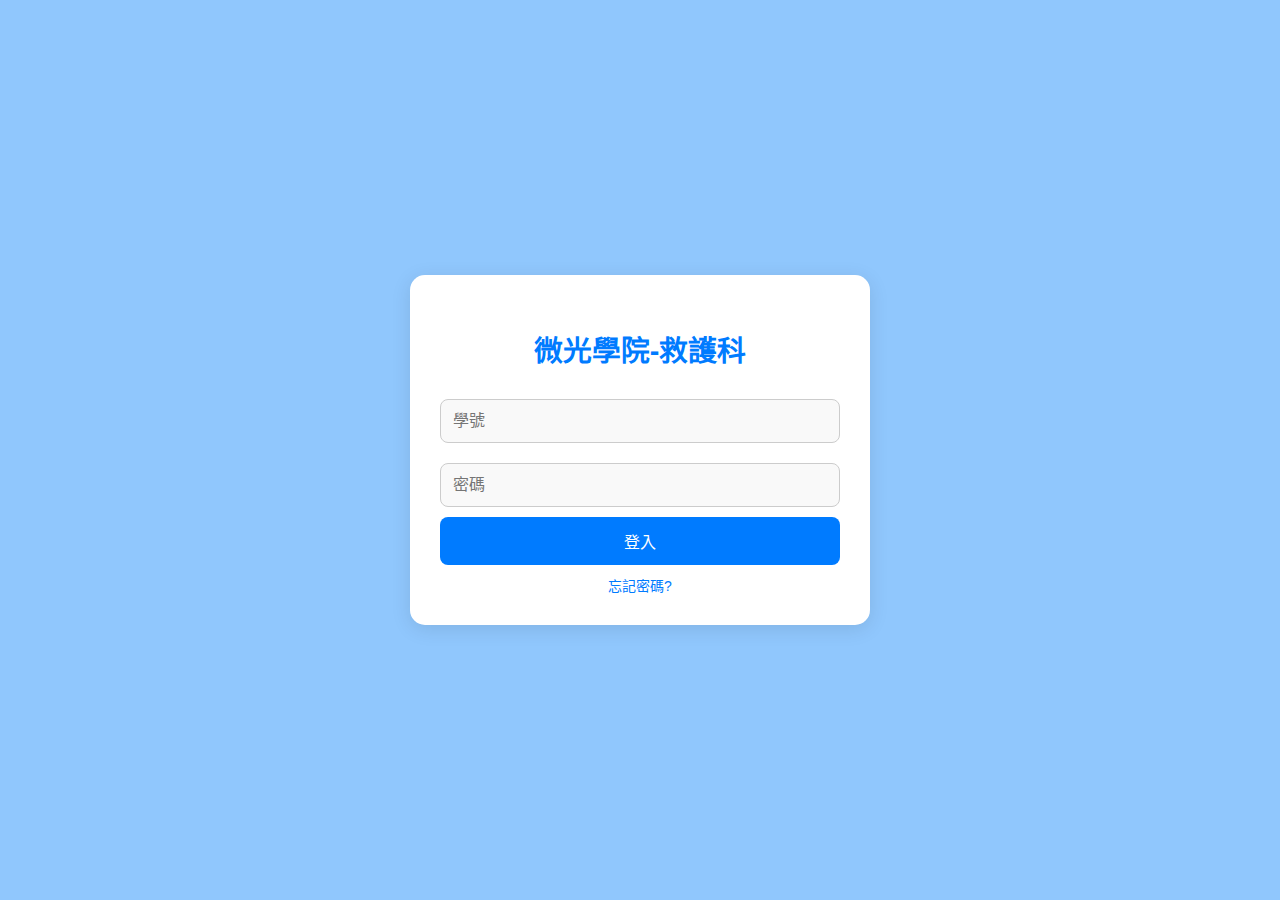
<file: index.html>
<!DOCTYPE html>
<html lang="zh-TW">

<head>
    <meta charset="UTF-8">
    <meta name="viewport" content="width=device-width, initial-scale=1.0">
    <title>微光學院 - 登入</title>
    <link rel="stylesheet" href="./css/style.css">
    <link rel="shortcut icon" href="./img/logo.png" type="image/x-icon">
</head>

<body>
<div class="login-container">
    <h2>微光學院-救護科</h2>
    <form id="loginForm" onsubmit="login(event)">
        <input type="text" id="studentID" placeholder="學號" required />
        <input type="password" id="password" placeholder="密碼" required />
        <button type="submit">登入</button>
    </form>
    <div id="error-message"></div>
    <a href="#" class="forgot-password" onclick="openModal()">忘記密碼?</a>
</div>


<!-- 忘記密碼彈窗 -->
<div id="forgotModal" class="modal">
    <div class="modal-content">
        <span class="close-btn" onclick="closeForgotModal()">&times;</span>
        <h2>忘記密碼</h2>
        <p>請寄信至 黃曉翔老師 的信箱</p>
        </form>
        <p id="forgotErrorMessage" style="color: red; font-size: 14px;"></p>
    </div>
</div>

    <script src="./js/script.js"></script>
</body>

</html>
</file>
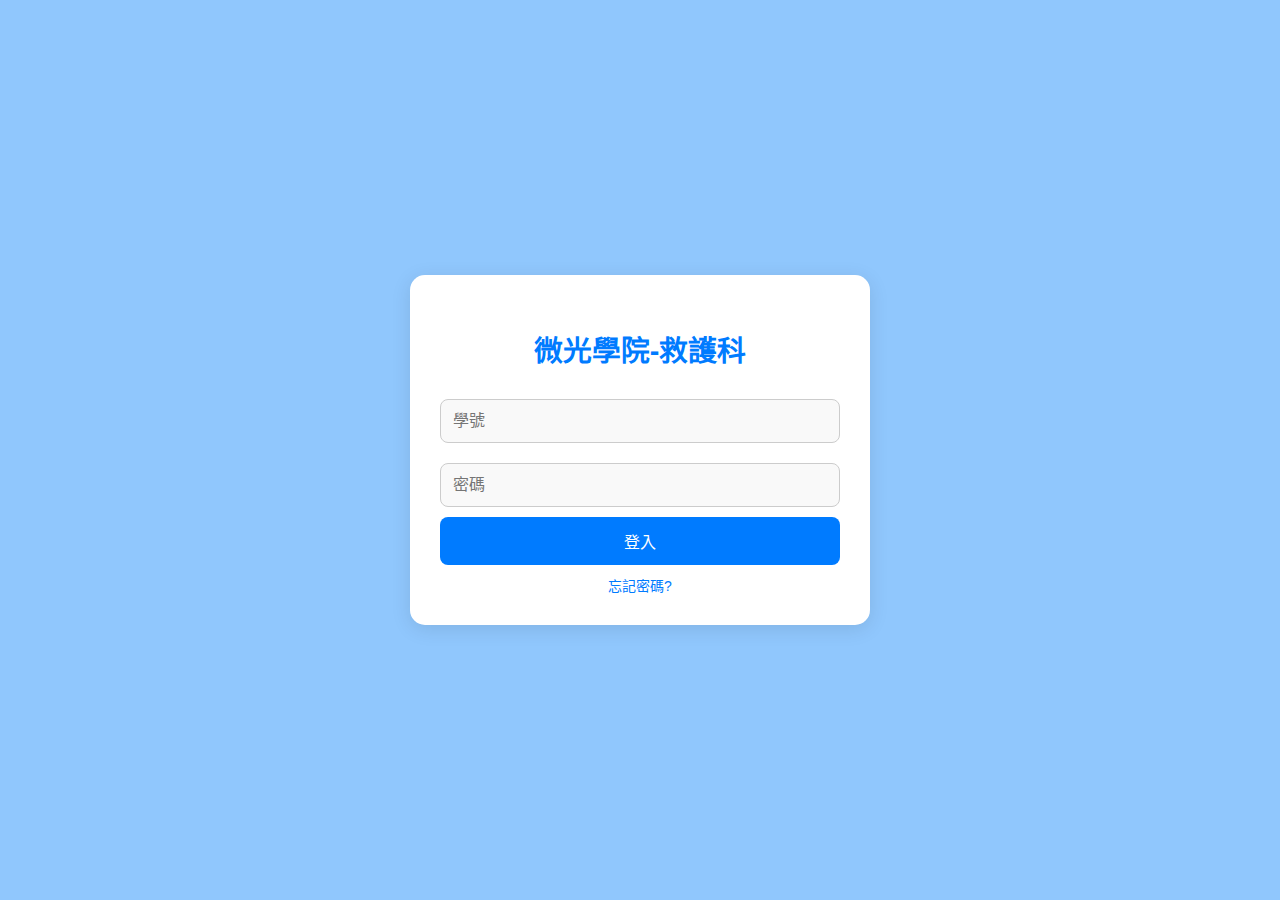
<file: finish.html>
<!DOCTYPE html>
<html lang="zh-TW">

<head>
    <meta charset="UTF-8">
    <meta name="viewport" content="width=device-width, initial-scale=1.0">
    <title>致救護科學生</title>
    <link rel="stylesheet" href="./css/style.css">
    <link rel="shortcut icon" href="./img/logo.png" type="image/x-icon">

</head>

<div class="message-box" id="finishMessage">
    <!-- JS 動態插入祝福內容 -->
   
</div>
<!-- 放大圖片預覽區 -->
<div id="imageModal" class="image-modal" onclick="closeImageModal()">
    <img id="modalImage" src="" alt="預覽圖片">

</div>
    <div class="button-container">
        <button class="logout-btn" onclick="logout()">登出</button>
    </div>
    <script src="./js/script.js"></script>
</body>

</html>
</file>
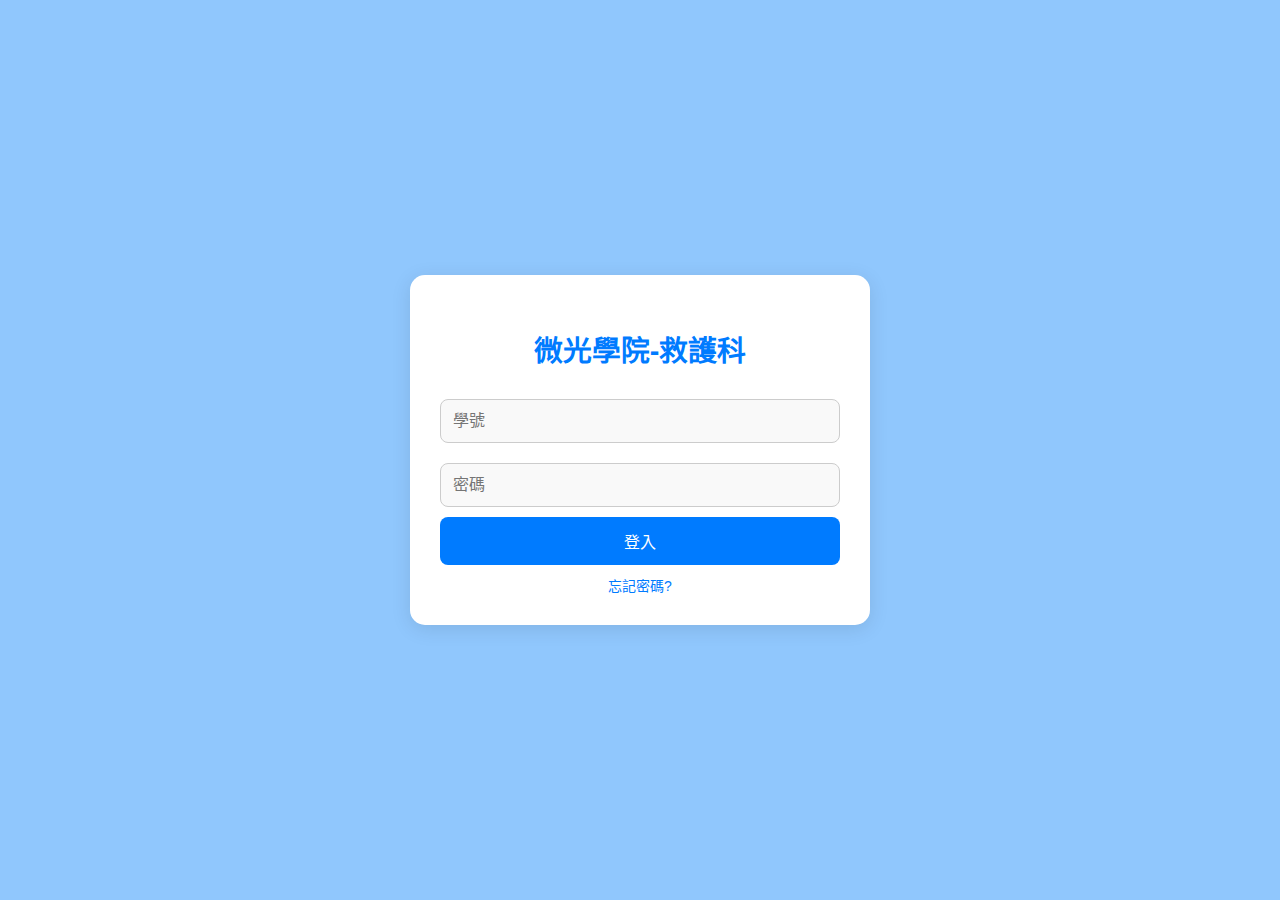
<file: grades.html>
<!DOCTYPE html>
<html lang="zh-TW">

<head>
    <meta charset="UTF-8">
    <meta name="viewport" content="width=device-width, initial-scale=1.0">
    <title>微光學院 - 我的成績</title>
    <link rel="stylesheet" href="./css/style.css">
    <link rel="shortcut icon" href="./img/logo.png" type="image/x-icon">

</head>

<body>
    <div class="container">
        <h2>歡迎, <span id="studentName"></span></h2>

        <!-- 成績區塊 -->
        <h3>你的成績：</h3>
        <table>
            <thead>
                <tr>
                    <th>考試名稱</th>
                    <th>分數</th>
                </tr>
            </thead>
            <tbody id="gradesTable">
                <!-- JavaScript 會填入這裡 -->
            </tbody>
        </table>

        <!-- 新增證照區塊 -->
        <h3>已獲得證照：</h3>
        <ul id="certificatesList" class="certificates-list">
            <!-- JavaScript 會填入這裡 -->
        </ul>



        <!-- 按鈕區塊 -->
        <div class="button-container">
            <button class="ebook-btn" onclick="openEbook()">證照大補帖</button>
            <button class="logout-btn" onclick="logout()">登出</button>
        </div>
    </div>

    <!-- 電子書 Modal -->
<div id="ebookModal" class="modal">
    <div class="modal-content">
        <span class="close-btn" onclick="closeEbook()">&times;</span>
        <h2>證照大補帖</h2>

        <div id="ebookContent">
            <p id="pageText">這是封面頁...</p>
        </div>
        <div class="button-container">
            <button onclick="prevPage()">上一頁</button>
            <button onclick="nextPage()">下一頁</button>
        </div>
                <div class="button-container top-buttons">
                    <button onclick="goToPage(0)">返回目錄</button>
                </div>
    </div>
</div>


    <script src="./js/script.js"></script>
</body>

</html>
</file>
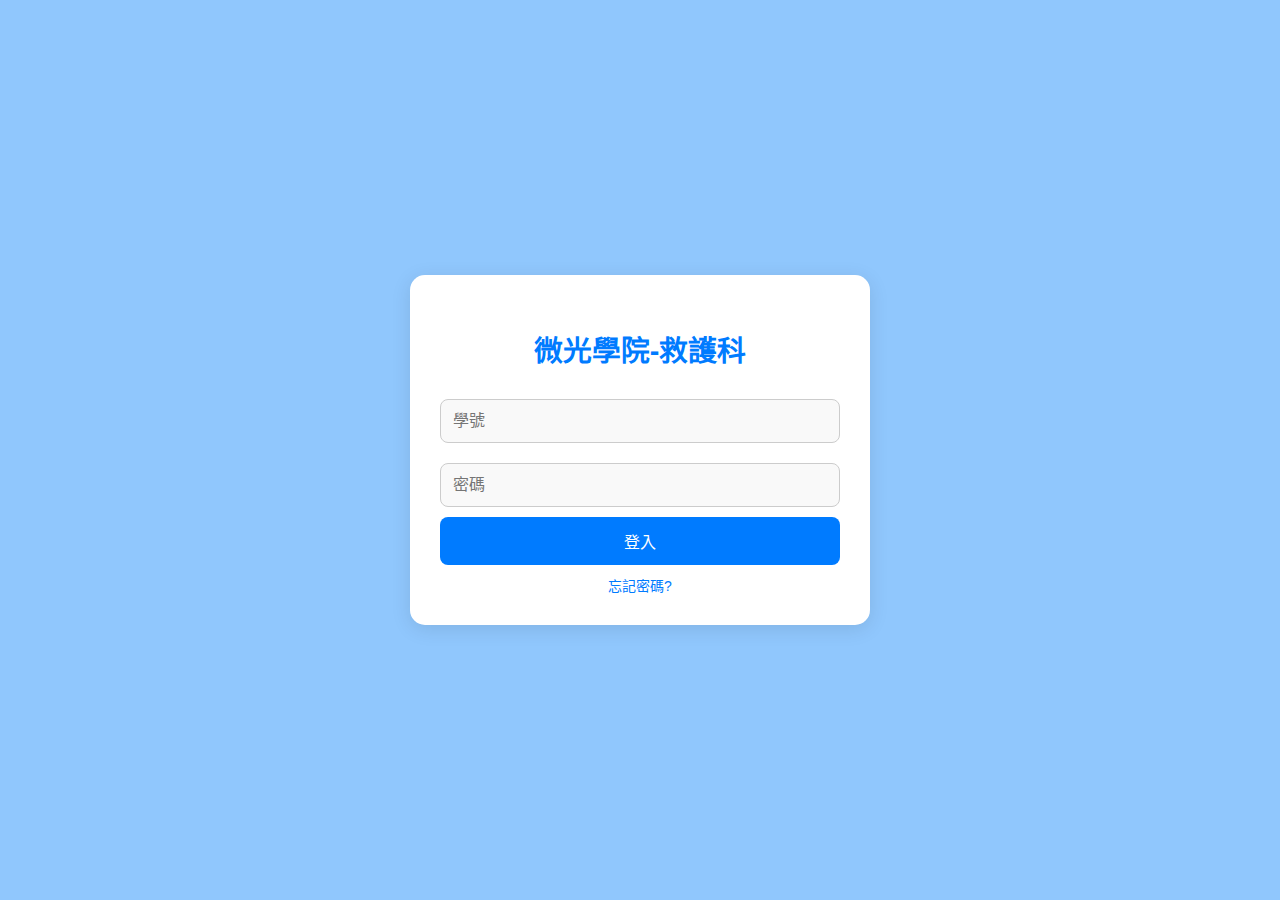
<file: teacher.html>
<!DOCTYPE html>
<html lang="zh-TW">

<head>
    <meta charset="UTF-8">
    <meta name="viewport" content="width=device-width, initial-scale=1.0">
    <title>所有學生成績總覽</title>
    <link rel="stylesheet" href="./css/style.css">
    <link rel="shortcut icon" href="./img/logo.png" type="image/x-icon">

</head>

<body onload="showAllGrades()">
    <div class="container">
        <h1>學生成績總覽</h1>
        <div class="table-container">
            <table id="allGradesTable">
                <thead>
                    <tr>
                        <th>學生姓名</th>
                        <th>小考 1 成績</th>
                        <th>小考 2 成績</th>
                        <th>證照</th>
                    </tr>
                </thead>
                <tbody>
                    <!-- 成績資料會顯示在這裡 -->
                </tbody>
            </table>
        </div>
        <div class="button-container">
            <button class="ebook-btn" onclick="openEbook()">證照大補帖</button>
            <button class="logout-btn" onclick="logout()">登出</button>
        </div>
    </div>
    <!-- 電子書 Modal -->
<div id="ebookModal" class="modal">
    <div class="modal-content">
        <span class="close-btn" onclick="closeEbook()">&times;</span>
        <h2>證照大補帖</h2>

        <div id="ebookContent">
            <p id="pageText">這是封面頁...</p>
        </div>
        <div class="button-container">
            <button onclick="prevPage()">上一頁</button>
            <button onclick="nextPage()">下一頁</button>
        </div>
        <div class="button-container top-buttons">
            <button onclick="goToPage(0)">返回目錄</button>
        </div>
    </div>
</div>
    <script src="./js/script.js"></script>
</body>

</html>
</file>
<file: css/style.css>
/* 通用樣式 */
body {
    font-family: 'Segoe UI', Tahoma, Geneva, Verdana, sans-serif;
    background-color: #90c7fd;
    /* 淺灰藍色背景 */
    margin: 0;
    padding: 0;
    color: #333;
    display: flex;
    justify-content: center;
    align-items: center;
    height: 100vh;
}

/* 容器樣式 */
.container {
    background-color: #ffffff;
    padding: 30px;
    width: 100%;
    max-width: 800px;
    border-radius: 15px;
    box-shadow: 0 4px 20px rgba(0, 0, 0, 0.1);
    text-align: center;
}

/* 登入框容器 */
.login-container {
    background-color: #ffffff;
    padding: 30px;
    width: 100%;
    max-width: 400px;
    border-radius: 15px;
    box-shadow: 0 4px 20px rgba(0, 0, 0, 0.1);
    text-align: center;
}

/* 標題樣式 */
h2 {
    color: #007bff;
    /* 藍色 */
    font-size: 1.8em;
    margin-bottom: 20px;
}

/* 輸入框 */
input[type="text"],
input[type="password"] {
    width: 100%;
    padding: 12px;
    margin: 10px 0;
    border: 1px solid #ccc;
    border-radius: 8px;
    font-size: 16px;
    box-sizing: border-box;
    background-color: #f9f9f9;
}

input[type="text"]:focus,
input[type="password"]:focus {
    border-color: #007bff;
    /* 藍色邊框 */
    background-color: #fff;
    outline: none;
}

/* 登入按鈕 */
button {
    width: 100%;
    padding: 12px;
    background-color: #007bff;
    /* 藍色 */
    color: white;
    border: none;
    border-radius: 8px;
    font-size: 16px;
    cursor: pointer;
    transition: background-color 0.3s ease, transform 0.3s ease;
}

button:hover {
    background-color: #0056b3;
    /* 深藍色 */
    transform: scale(1.05);
    /* 鼠標懸停效果 */
}

/* 按鈕容器 */
.button-container {
    display: flex;
    justify-content: center;
    gap: 10px;
    /* 增加按鈕間的間隔 */
    margin-top: 20px;
}

/* 按鈕禁用狀態 */
button:disabled {
    background-color: #cccccc;
    cursor: not-allowed;
}

/* 登出按鈕 */
.logout-btn {
    background-color: #f44336;
    /* 紅色 */
    color: white;
    border: none;
    padding: 8px 20px;
    font-size: 14px;
    border-radius: 5px;
    transition: background-color 0.3s ease;
}

/* 登出按鈕的 hover 效果 */
.logout-btn:hover {
    background-color: #d32f2f;
    /* 深紅色 */
}

/* 錯誤訊息 */
#error-message {
    color: red;
    font-size: 14px;
    margin-top: 10px;
}

/* 忘記密碼鏈接 */
.forgot-password {
    margin-top: 20px;
    color: #007bff;
    font-size: 14px;
    text-decoration: none;
}

.forgot-password:hover {
    text-decoration: underline;
}

/* 成績表格 */
table {
    width: 100%;
    border-collapse: collapse;
    margin-bottom: 20px;
}

th,
td {
    padding: 12px;
    text-align: center;
    border: 1px solid #ddd;
    font-size: 1.1em;
}

th {
    background-color: #007bff;
    /* 藍色 */
    color: white;
}

td {
    background-color: #f9f9f9;
}

.table-container {
    max-height: 400px;
    /* 可以根據需要調整高度 */
    overflow-y: auto;
    /* 顯示垂直滾動條 */
    margin-top: 20px;
}

/* 設定證照列表的樣式 */
.certificates-list {
    list-style-type: none;
    padding: 0;
    margin: 10px 0;
}

.certificates-list li {
    background-color: #f0f8ff;
    /* 淡藍色背景 */
    border: 1px solid #0078d4;
    /* 藍色邊框 */
    border-radius: 8px;
    /* 圓角邊框 */
    padding: 10px;
    margin: 5px 0;
    font-size: 1.1em;
    font-family: 'Arial', sans-serif;
    color: #333;
    transition: transform 0.2s ease, background-color 0.3s ease;
}

.certificates-list li:hover {
    background-color: #e0f4ff;
    /* 鼠標懸停時變為更淡的藍色 */
    transform: scale(1.05);
    /* 鼠標懸停時輕微放大 */
}

.certificates-list li:before {
    content: "🎓 ";
    /* 使用畢業帽圖示 */
    font-size: 1.2em;
    vertical-align: middle;
}

h3 {
    font-size: 1.5em;
    font-weight: bold;
    color: #0078d4;
    margin-bottom: 15px;
    font-family: 'Arial', sans-serif;
}

/* 電子書 Modal */
.modal {
    display: none;
    /* 隱藏電子書模態 */
    position: fixed;
    z-index: 1;
    left: 0;
    top: 0;
    width: 100%;
    height: 100%;
    background-color: rgba(0, 0, 0, 0.5);
}

.modal.show {
    display: block;
    /* 顯示電子書模態 */
}

.modal-content {
    background-color: #ffffff;
    margin: 8% auto;
    padding: 30px;
    border-radius: 10px;
    width: 70%;
    max-width: 800px;
    box-shadow: 0 4px 15px rgba(0, 0, 0, 0.1);
    transition: all 0.3s ease;
    position: relative;
}

/* 關閉按鈕的位置設置 */
.close-btn {
    position: absolute;
    /* 絕對定位 */
    top: 10px;
    /* 頂部 10px */
    right: 15px;
    /* 右側 15px */
    font-size: 30px;
    color: #333;
    cursor: pointer;
    transition: color 0.3s ease;
}

/* 懸停效果 */
.close-btn:hover {
    color: #ff0000;
    /* 當鼠標懸停時變為紅色 */
}
#ebookContent {
    max-height: 400px;
    /* 設定最大高度 */
    overflow-y: auto;
    /* 顯示垂直滾動條 */
    margin-top: 20px;
}

#pageText {
    font-size: 1.1em;
    line-height: 1.6;
    text-align: left;
    color: #333;
    margin-bottom: 20px;
}

/* 顶部按钮容器 */
.top-buttons {
    /* 顯示在頂部按鈕下方的間距 */
    text-align: center;
}

/* 按鈕樣式（可選，讓返回目錄按鈕有不同外觀） */
.top-buttons button {
    background-color: #4CAF50;
    /* 綠色背景 */
    color: white;
    padding: 10px 20px;
    border: none;
    cursor: pointer;
    font-size: 16px;
}

.top-buttons button:hover {
    background-color: #45a049;
    /* 滑鼠懸停效果 */
}

/* 目錄列表樣式 */
.content-list {
    list-style: none;
    padding: 0;
    margin: 0;
    background-color: #fff;
    border-radius: 8px;
    box-shadow: 0 2px 5px rgba(0, 0, 0, 0.1);
}

/* 每一項目樣式 */
.content-list p {
    padding: 10px;
    margin: 0;
    border-bottom: 1px solid #e0e0e0;
}

.content-list p:last-child {
    border-bottom: none;
}

/* 目錄項目的文字鏈接 */
.content-list a {
    text-decoration: none;
    color: #0066cc;
    font-size: 16px;
    display: block;
}

/* 滑鼠懸停的樣式 */
.content-list a:hover {
    color: #004d99;
    background-color: #f0f0f0;
    padding-left: 5px;
}

/* 增加小的間距 */
.content-list p:not(:first-child) {
    margin-top: 8px;
}

@keyframes fadeSlideIn {
    0% {
        opacity: 0;
        transform: translateY(20px);
    }

    100% {
        opacity: 1;
        transform: translateY(0);
    }
}

.message-box {
    max-height: 70vh;
    overflow-y: auto;
    background: #fff;
    padding-top: 0px;
    padding-left: 30px;
    padding-right: 30px;
    border-radius: 12px;
    box-shadow: 0 4px 12px rgba(0, 0, 0, 0.1);
    max-width: 600px;
    white-space: pre-line;
    line-height: 1.8;
    font-size: larger;
    /* 新增動畫 */
    animation: fadeSlideIn 0.8s ease forwards;
    opacity: 0;
    /* 初始為透明 */
}

.gallery {
    display: flex;
    flex-wrap: wrap;
    justify-content: center;
    gap: 20px;
    margin-top: 30px;
}

.gallery img {
    width: 250px;
    height: auto;
    background: white;
    padding: 10px 10px 30px 10px;
    /* 下方多一點像拍立得底部 */
    border-radius: 4px;
    box-shadow: 0 8px 20px rgba(0, 0, 0, 0.2);
    transition: transform 0.3s ease, box-shadow 0.3s ease;
    display: block;
    object-fit: cover;
}

.gallery img:hover {
    transform: scale(1.05) rotate(1deg);
    box-shadow: 0 12px 30px rgba(0, 0, 0, 0.3);
}

.gallery img:nth-child(1) {
    transform: rotate(-2deg);
}

.gallery img:nth-child(2) {
    transform: rotate(1deg);
}

.gallery img:nth-child(3) {
    transform: rotate(-1deg);
}

.gallery img:nth-child(4) {
    transform: rotate(2deg);
}

.gallery img:nth-child(5) {
    transform: rotate(-1.5deg);
}
.gallery img:nth-child(6) {
    transform: rotate(1.5deg);
}

.image-modal {
    display: none;
    position: fixed;
    z-index: 999;
    left: 0;
    top: 0;
    width: 100%;
    height: 100%;
    overflow: auto;
    background-color: rgba(0, 0, 0, 0.8);
    justify-content: center;
    align-items: center;
}

.image-modal img {
    max-width: 90%;
    max-height: 90%;
    border-radius: 12px;
    box-shadow: 0 4px 12px rgba(255, 255, 255, 0.2);
    animation: zoomIn 0.3s ease-in-out;
}

@keyframes zoomIn {
    from {
        transform: scale(0.7);
        opacity: 0;
    }

    to {
        transform: scale(1);
        opacity: 1;
    }
}

/* 響應式設計 */
@media (max-width: 768px) {
    .container {
        width: 90%;
    }

    table {
        font-size: 14px;
    }

    h2 {
        font-size: 1.4em;
    }

    button {
        width: 100%;
        padding: 12px;
    }

    #ebookModal .modal-content {
        width: 90%;
        padding: 20px;
    }
}
</file>
